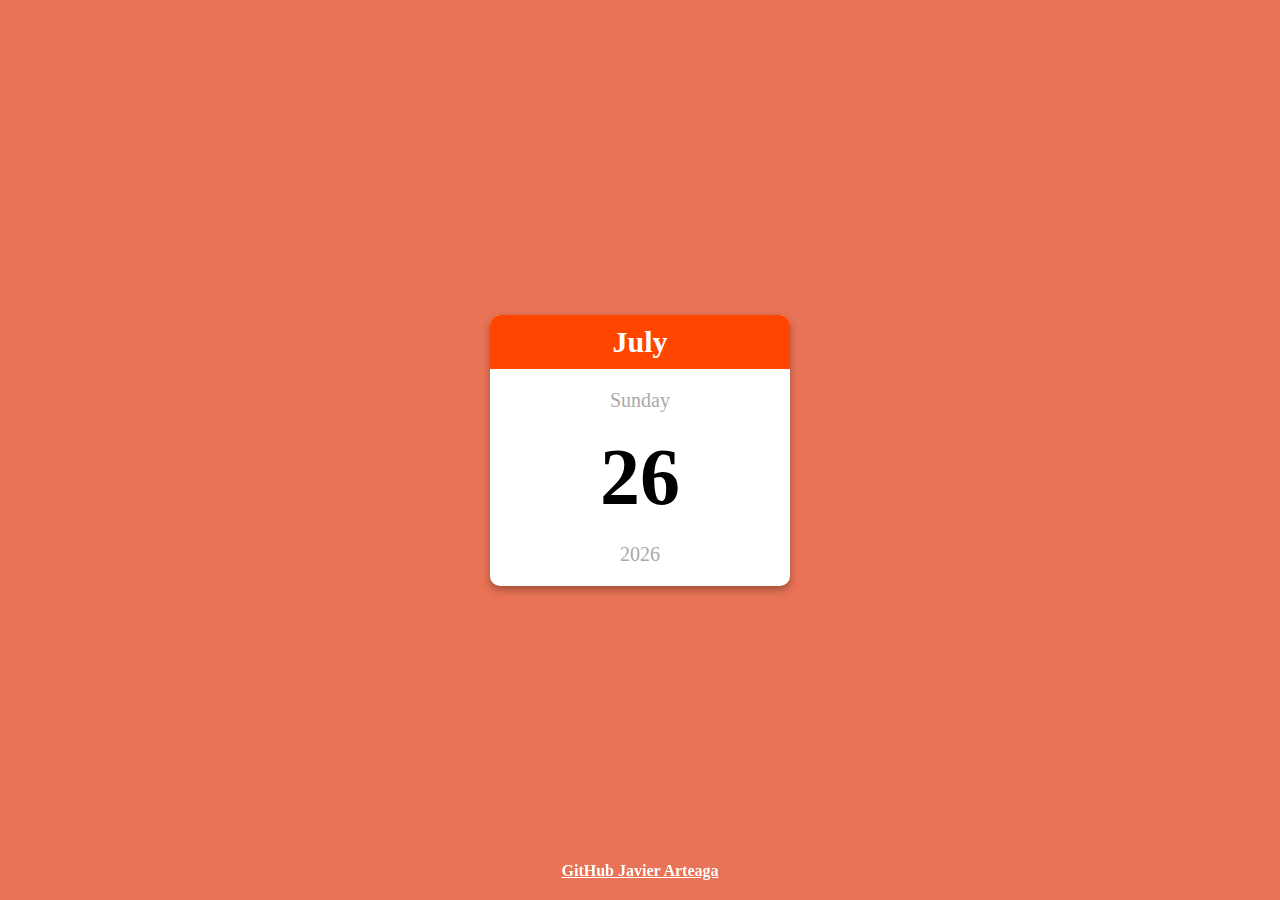
<file: MiniCalendario/index.html>
<!DOCTYPE html>
<html lang="en">
  <head>
    <meta charset="UTF-8" />
    <meta http-equiv="X-UA-Compatible" content="IE=edge" />
    <meta name="viewport" content="width=device-width, initial-scale=1.0" />
    <title>Mini Calendar</title>
    <link rel="stylesheet" href="style.css" />
  </head>
  <body>
    <div class="calendar-container">
      <p class="month-name" id="month-name">April</p>
      <p class="day-name" id="day-name">Friday</p>
      <p class="day-number" id="day-number">20</p>
      <p class="year" id="year">2020</p>
    </div>
    <script src="index.js"></script>
    <div class="container"><a href="https://github.com/javierarteagagonzales">GitHub Javier Arteaga</a></div>
    
  </body>
</html>
</file>
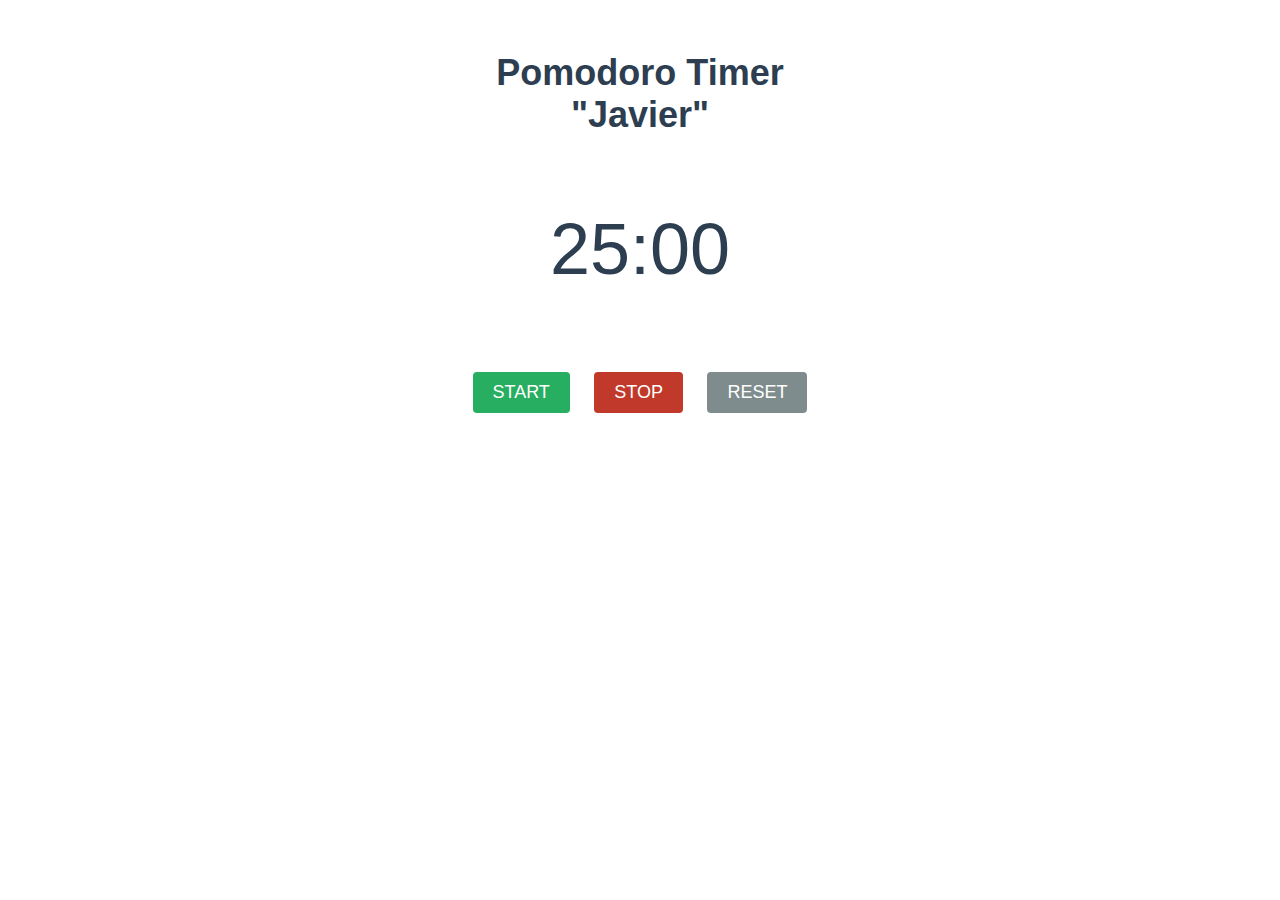
<file: pomodoro/index.html>
<!DOCTYPE html>
<html lang="en">
<head>
    <meta charset="UTF-8">
    <meta http-equiv="X-UA-Compatible" content="IE=edge">
    <meta name="viewport" content="width=device-width, initial-scale=1.0">
    <title>Pomodoro Timer Javier Arteaga</title>
    <link rel="stylesheet" href="style.css">
</head>
<body>
    <div class="container">
        <h1 class="title">Pomodoro Timer "Javier"</h1>
        <p class="timer" id="timer">25:00</p>
        <div class="button-wrapper">
            <button id="start">Start</button>
            <button id="stop">Stop</button>
            <button id="reset">Reset</button>
        </div>
    </div>
    <script src="index.js"></script>
</body>
</html>
</file>
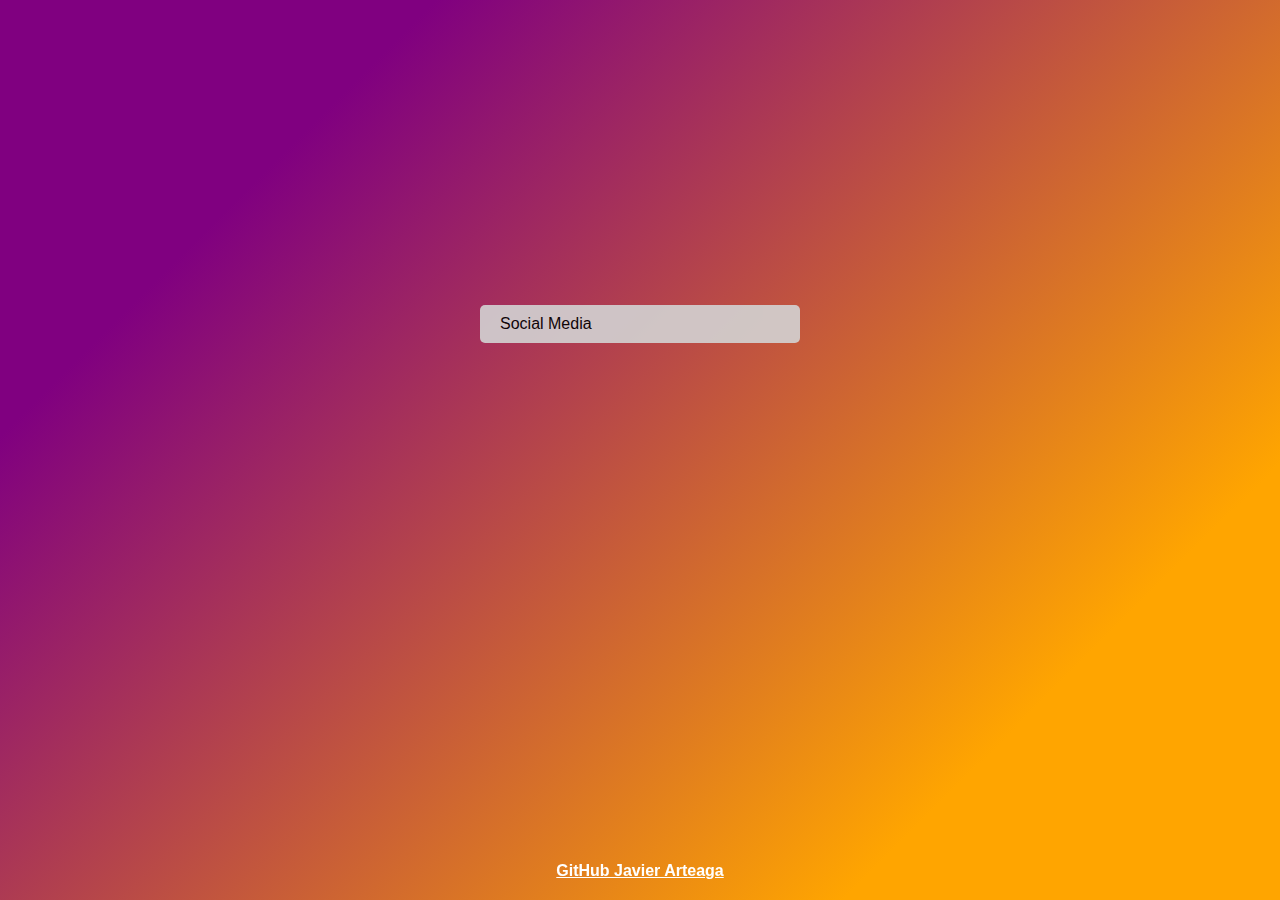
<file: Selector-redes-sociales/index.html>
<!DOCTYPE html>
<html lang="en">
  <head>
    <meta charset="UTF-8" />
    <meta http-equiv="X-UA-Compatible" content="IE=edge" />
    <meta name="viewport" content="width=device-width, initial-scale=1.0" />
    <title>Selector de redes sociales - Javier Arteaga</title>
    <link
      rel="stylesheet"
      href="https://cdnjs.cloudflare.com/ajax/libs/font-awesome/6.0.0-beta2/css/all.min.css"
      integrity="sha512-YWzhKL2whUzgiheMoBFwW8CKV4qpHQAEuvilg9FAn5VJUDwKZZxkJNuGM4XkWuk94WCrrwslk8yWNGmY1EduTA=="
      crossorigin="anonymous"
      referrerpolicy="no-referrer"
    />
    <link rel="stylesheet" href="style.css" />
  </head>
  <body>
    <div class="menu">
      <p>Social Media</p>
      <i class="fas fa-angle-down"></i>
    </div>
    <ul class="social-lists hide">
      <li>
        <i class="fab fa-facebook" style="color: blue"></i>
        <p>Facebook</p>
      </li>
      <li>
        <i class="fab fa-youtube" style="color: red"></i>
        <p>YouTube</p>
      </li>
      <li>
        <i class="fab fa-twitter" style="color: blue"></i>
        <p>Twitter</p>
      </li>
      <li>
        <i class="fab fa-linkedin" style="color: blue"></i>
        <p>Linkedin</p>
      </li>
    </ul>

    <script src="index.js"></script>
    <div class="container"><a href="https://github.com/javierarteagagonzales">GitHub Javier Arteaga</a></div>
  </body>
</html>
</file>
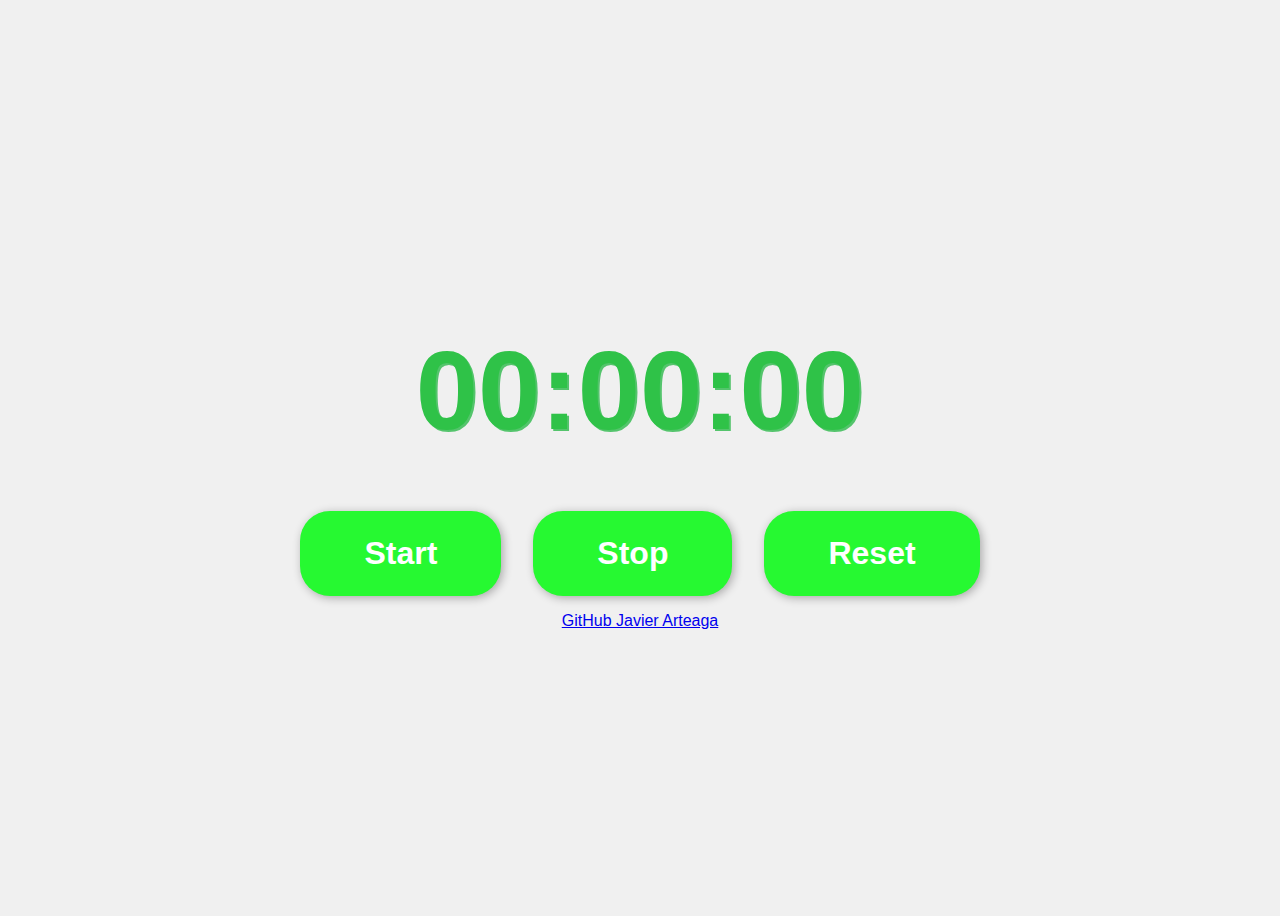
<file: Stopwatch/index.html>
<!DOCTYPE html>
<html lang="en">
<head>
    <meta charset="UTF-8">
    <meta http-equiv="X-UA-Compatible" content="IE=edge">
    <meta name="viewport" content="width=device-width, initial-scale=1.0">
    <title>Stopwatch Javier Arteaga</title>
    <link rel="stylesheet" href="style.css">
</head>
<body>

    <div id="timer">00:00:00</div>
    <div id="buttons">
        <button id="start">Start</button>
        <button id="stop">Stop</button>
        <button id="reset">Reset</button>
    </div>
    <script src="index.js"></script>
    <a href="https://github.com/javierarteagagonzales">GitHub Javier Arteaga</a>
</body>
</html>
</file>
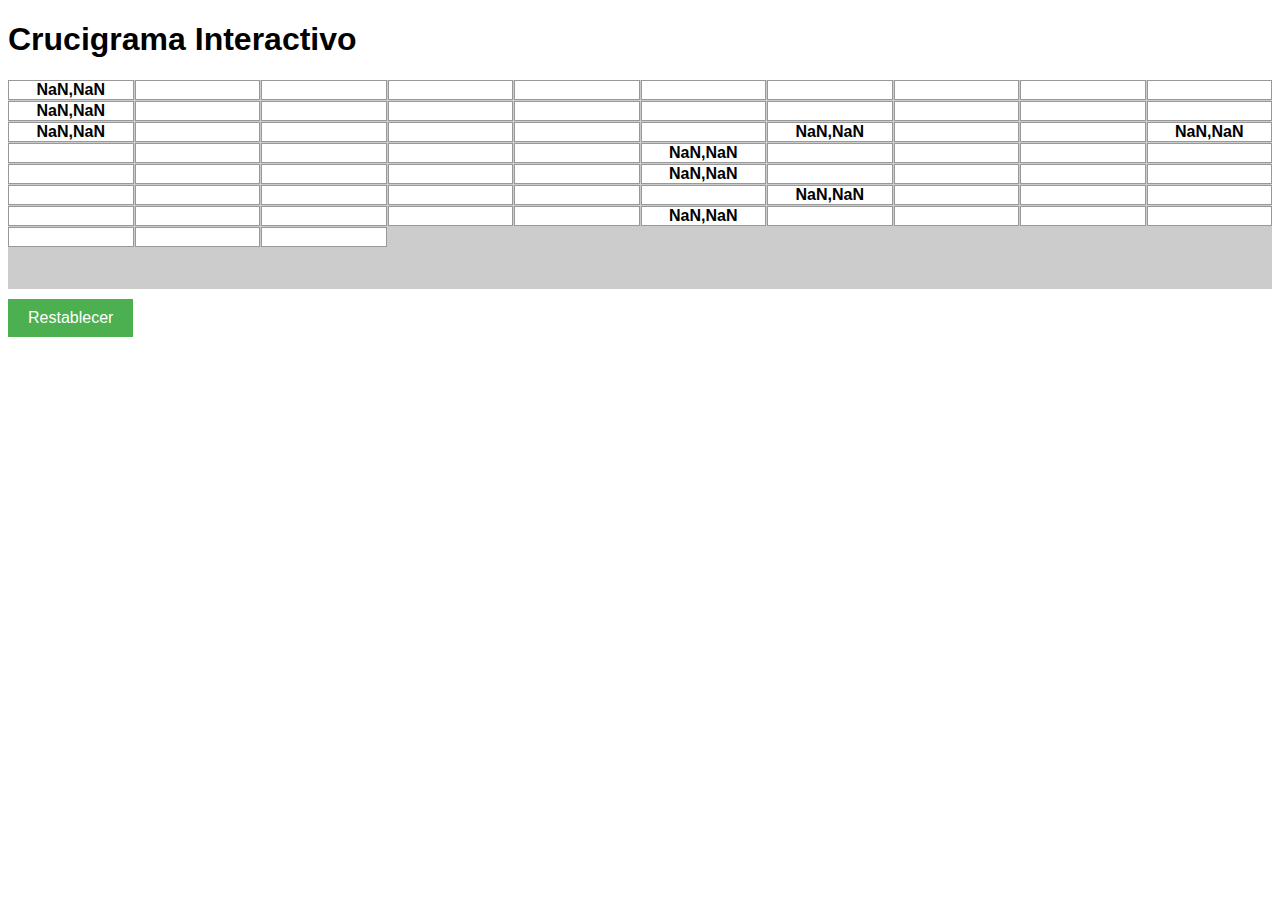
<file: crucigrama.html>
<!DOCTYPE html>
<html>
<head>
    <title>Crucigrama Interactivo</title>
    <style>
        body {
            font-family: Arial, sans-serif;
        }

        .crossword {
            display: grid;
            grid-template-columns: repeat(10, 1fr);
            grid-template-rows: repeat(10, 1fr);
            gap: 1px;
            background-color: #ccc;
            margin-bottom: 10px;
        }

        .cell {
            display: flex;
            align-items: center;
            justify-content: center;
            background-color: #fff;
            border: 1px solid #999;
            cursor: pointer;
            transition: background-color 0.3s ease;
        }

        .cell:hover {
            background-color: #eee;
        }

        .word {
            font-weight: bold;
        }

        .reset-button {
            background-color: #4caf50;
            color: #fff;
            border: none;
            padding: 10px 20px;
            font-size: 16px;
            cursor: pointer;
            transition: background-color 0.3s ease;
        }

        .reset-button:hover {
            background-color: #45a049;
        }
    </style>
</head>
<body>
    <h1>Crucigrama Interactivo</h1>
    <div class="crossword"></div>
    <button class="reset-button">Restablecer</button>

    <script>
        const words = [
            "HORIZONTAL",
            "VERTICAL",
            "CROSSWORD",
            "INTERACTIVE",
            "HTML",
            "CSS",
            "JAVASCRIPT",
            "DESIGN",
            "SIMPLE",
            "MODERN",
            "MINIMALIST"
        ];

        const crosswordContainer = document.querySelector('.crossword');
        const resetButton = document.querySelector('.reset-button');

        let currentWords = [];

        function generateCrossword() {
            crosswordContainer.innerHTML = '';
            currentWords = [];

            const shuffledWords = shuffle(words);
            const wordCount = Math.floor(Math.random() * 5) + 5;

            for (let i = 0; i < wordCount; i++) {
                const word = shuffledWords[i];
                const orientation = Math.random() < 0.5 ? 'horizontal' : 'vertical';
                const position = getRandomPosition(word, orientation);

                currentWords.push({
                    word,
                    orientation,
                    position
                });

                for (let j = 0; j < word.length; j++) {
                    const row = position.row + (orientation === 'horizontal' ? 0 : j);
                    const col = position.col + (orientation === 'vertical' ? 0 : j);
                    const cell = createCell(row, col, j === 0);

                    if (j === 0) {
                        cell.classList.add('word');
                    }

                    crosswordContainer.appendChild(cell);
                }
            }
        }

        function createCell(row, col, isFirstLetter) {
            const cell = document.createElement('div');
            cell.classList.add('cell');
            cell.dataset.row = row;
            cell.dataset.col = col;

            if (isFirstLetter) {
                cell.textContent = `${row + 1},${col + 1}`;
            }

            return cell;
        }

        function getRandomPosition(word, orientation) {
            const rows = crosswordContainer.rows;
            const cols = crosswordContainer.columns;

            let row, col;

            if (orientation === 'horizontal') {
                row = Math.floor(Math.random() * rows);
                col = Math.floor(Math.random() * (cols - word.length + 1));
            } else {
                row = Math.floor(Math.random() * (rows - word.length + 1));
                col = Math.floor(Math.random() * cols);
            }

            return { row, col };
        }

        function shuffle(array) {
            const shuffledArray = array.slice();

            for (let i = shuffledArray.length - 1; i > 0; i--) {
                const j = Math.floor(Math.random() * (i + 1));
                [shuffledArray[i], shuffledArray[j]] = [shuffledArray[j], shuffledArray[i]];
            }

            return shuffledArray;
        }

        resetButton.addEventListener('click', generateCrossword);

        generateCrossword();
    </script>
</body>
</html>
</file>
<file: MiniCalendario/style.css>
body {
    margin: 0;
    display: flex;
    justify-content: center;
    height: 100vh;
    align-items: center;
    font-family: cursive;
    background-color: rgb(233, 115, 86);
  }
  
  .calendar-container {
    background-color: white;
    width: 300px;
    text-align: center;
    border-radius: 10px;
    box-shadow: 0 4px 8px rgba(0, 0, 0, 0.3);
    overflow: hidden;
  }
  
  .month-name {
    margin: 0;
    background-color: orangered;
    color: white;
    padding: 10px;
    font-size: 30px;
    font-weight: bold;
  }
  
  .day-name {
    font-size: 20px;
    color: darkgray;
  }
  
  .day-number {
    font-size: 80px;
    margin: 0;
    font-weight: bold;
  }
  
  .year {
    margin: 20px 0;
    font-size: 20px;
    color: darkgray;
    font-weight: 500;
  }
  a{
    text-align: center;
    flex-wrap: wrap;
    color: white;
    font-weight: bold;
    }

  .container {
    position: fixed;
    bottom: 20px;
    color: white;
  }
</file>
<file: pomodoro/style.css>
.container {
    margin: 0 auto;
    max-width: 400px;
    text-align: center;
    padding: 20px;
    font-family: "Roboto", sans-serif;
  }
  
  .title {
    font-size: 36px;
    margin-bottom: 10px;
    color: #2c3e50;
  }
  
  .timer {
    font-size: 72px;
    color: #2c3e50;
  }
  
  button {
    font-size: 18px;
    padding: 10px 20px;
    margin: 10px;
    color: white;
  
    border: none;
    border-radius: 4px;
    cursor: pointer;
    text-transform: uppercase;
    transition: opacity 0.3s ease-in-out;
  }
  
  button:hover {
    opacity: 0.7;
  }
  
  #start {
    background-color: #27ae60;
  }
  
  #stop {
    background-color: #c0392b;
  }
  
  #reset {
    background-color: #7f8c8d;
  }
</file>
<file: Selector-redes-sociales/style.css>
body {
    margin: 0;
    display: flex;
    flex-direction: column;
    align-items: center;
    height: 100vh;
    justify-content: center;
    font-family: sans-serif;
    background: linear-gradient(135deg, purple 20%, orange 80%);
  }
  
  .menu {
    background: lightgrey;
    width: 300px;
    opacity: 0.9;
    border-radius: 5px;
    display: flex;
    align-items: center;
    justify-content: space-between;
    padding: 10px;
    cursor: pointer;
  }
  
  .menu .fas{
      transition: transform .2s;
  }
  
  .menu p {
    margin: 0 10px;
    display: flex;
    align-items: center;
  }
  
  .social-lists {
    background: lightgray;
    width: 300px;
    padding: 10px;
    opacity: 0.7;
    list-style-type: none;
    border-radius: 5px;
  }
  
  .social-lists li {
    display: flex;
    align-items: center;
    cursor: pointer;
    transition: padding 0.2s linear;
  }
  
  .social-lists li:hover {
    background: darkgray;
    border-radius: 5px;
    padding-left: 10px;
  }
  
  .social-lists li .fab {
    margin: 0 10px;
  }
  
  .rotate .fas {
    transform: rotate(180deg);
  }
  
  .hide {
    visibility: hidden;
  }

  a{
    text-align: center;
    flex-wrap: wrap;
    color: white;
    font-weight: bold;
    }

  .container {
    position: fixed;
    bottom: 20px;
    color: white;
    z-index: 9999;
  }
</file>
<file: Stopwatch/style.css>
body {
    background-color: #f0f0f0;
    font-family: "Poppins", sans-serif;
    display: flex;
    flex-direction: column;
    justify-content: center;
    min-height: 100vh;
    overflow: hidden;
    align-items: center;
  }
  
  #timer {
    font-size: 7rem;
    font-weight: 700;
    text-shadow: 2px 2px #54c46c;
    color: #2fc248;
    width: 600px;
    text-align: center;
    margin: 40px auto;
  }
  
  #buttons {
    display: flex;
    justify-content: center;
  }
  
  button {
    background-color: #26f931;
    color: white;
    border: none;
    font-size: 2rem;
    font-weight: bold;
    padding: 1.5rem 4rem;
    margin: 1rem;
    border-radius: 30px;
    cursor: pointer;
    box-shadow: 2px 2px 10px rgba(0, 0, 0, 0.3);
    transition: all 0.2s;
  }
  
  button:hover {
    background-color: #57c52c;
    box-shadow: 2px 2px 10px rgba(0, 0, 0, 0.5);
  }
  
  button[disabled] {
    opacity: 0.5;
    cursor: default;
  }
  
  @media (max-width: 800px) {
    #timer {
      font-size: 4rem;
      width: 350px;
    }
  
    button {
      font-size: 1.5rem;
      padding: 1rem 2rem;
    }
  }

  a{
    text-align: center;
  }
</file>
